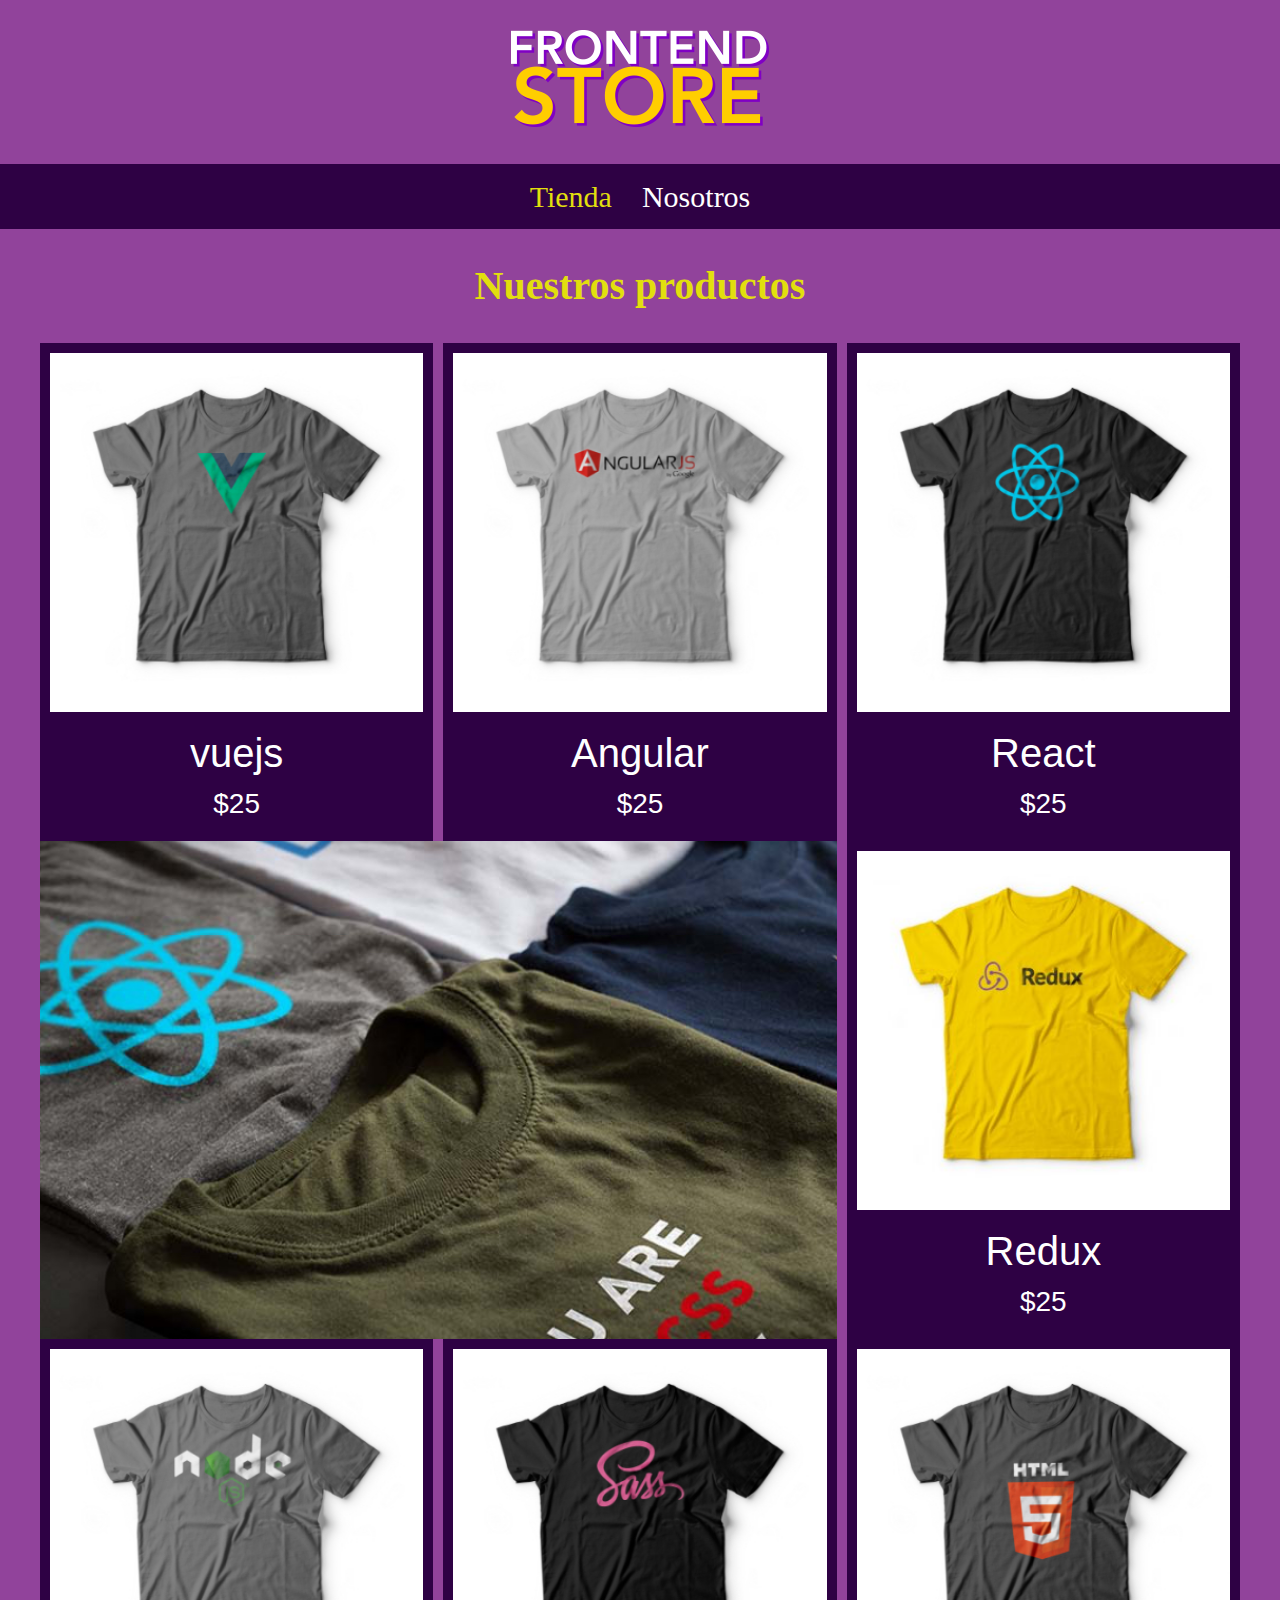
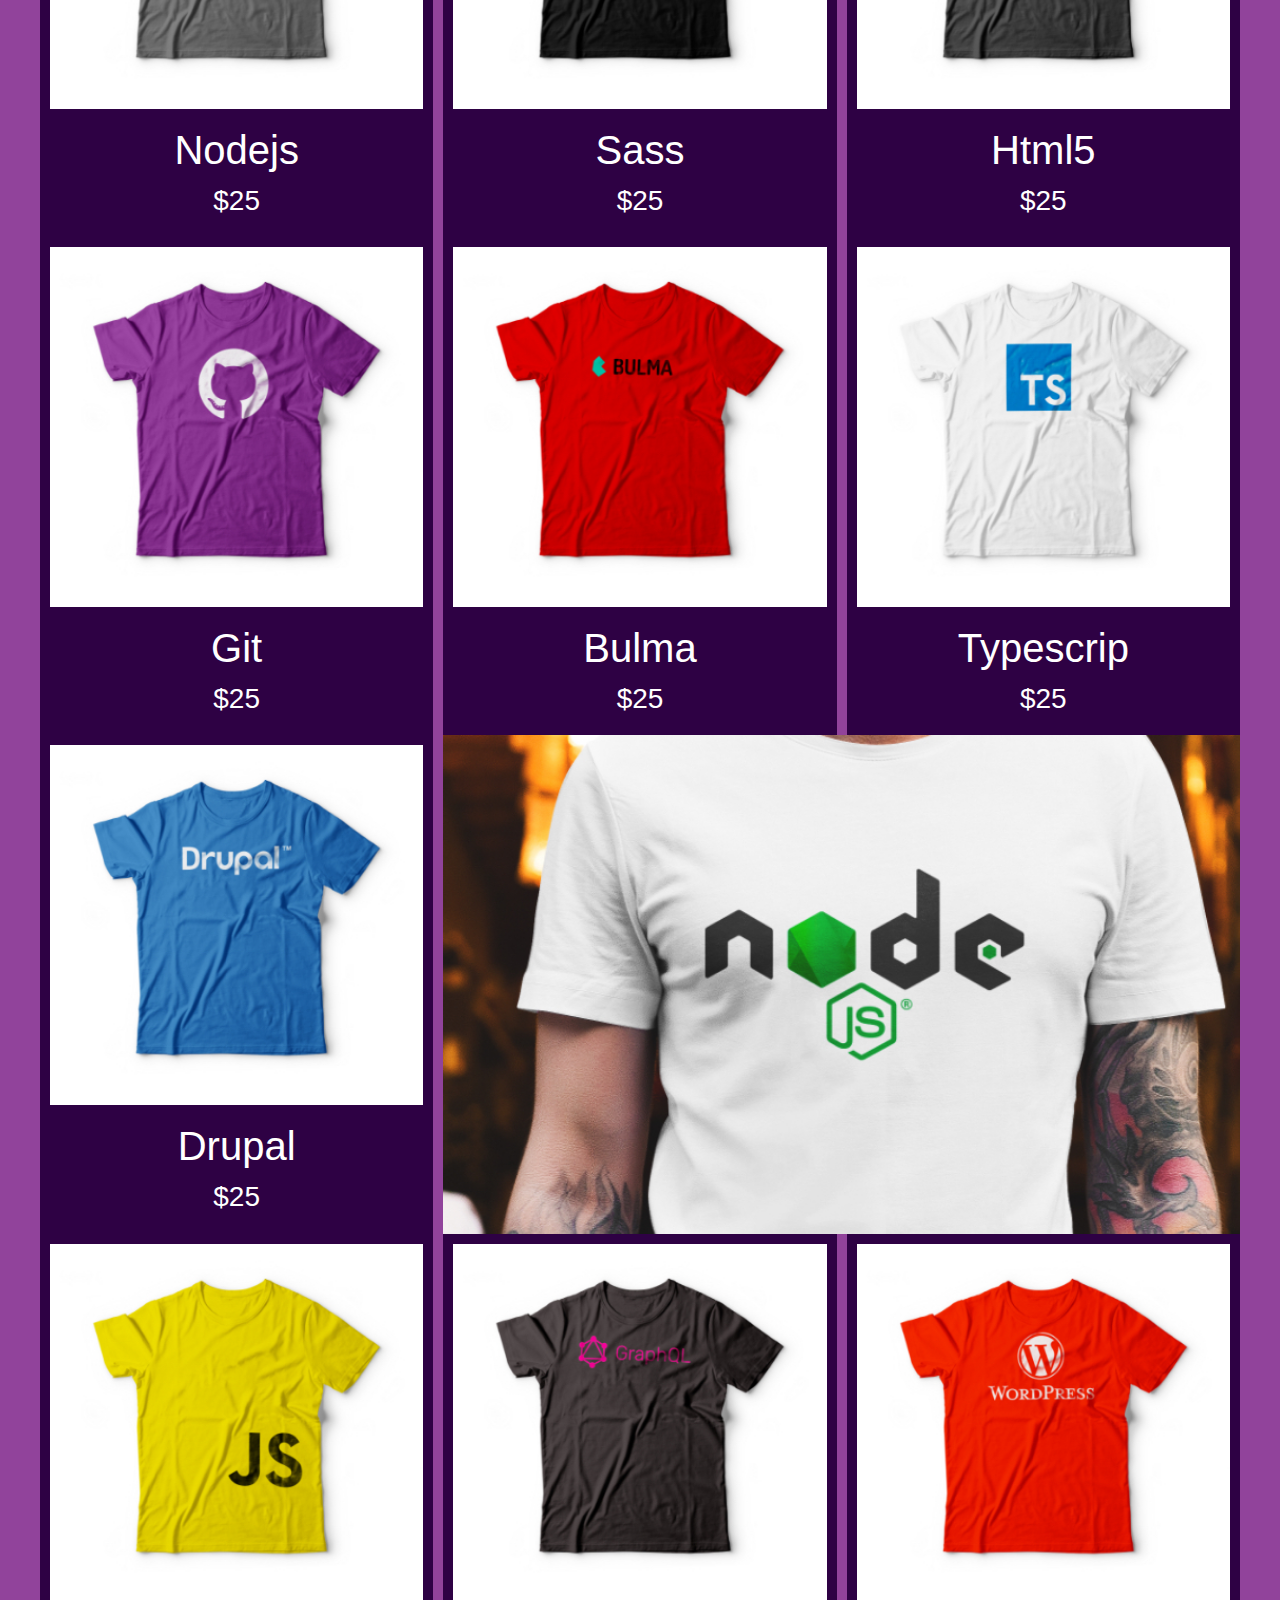
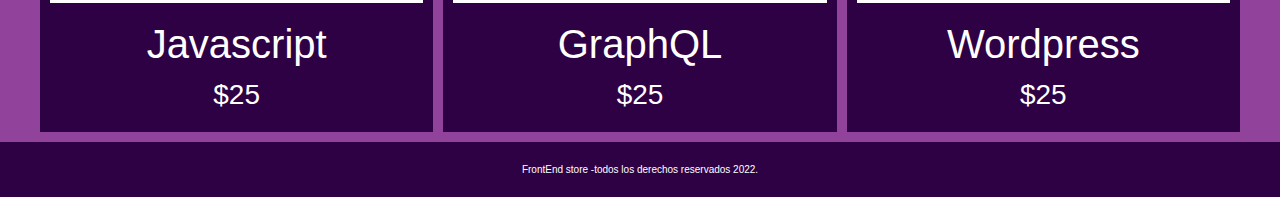
<file: index.html>
<!DOCTYPE html>
<html lang="en">

<head>
    <meta charset="UTF-8">
    <meta http-equiv="X-UA-Compatible" content="IE=edge">
    <meta name="viewport" content="width=device-width, initial-scale=1.0">
    <title>FrontEnd</title>
    <link rel="stylesheet" href="css/normalize.css">
    <link rel="stylesheet" href="css/style.css">
    <link rel="preconnect" href="https://fonts.googleapis.com">
    <link rel="preconnect" href="https://fonts.gstatic.com" crossorigin>
    <link href="https://fonts.googleapis.com/css2?family=Abel&display=swap" rel="stylesheet">
</head>

<body>
    <header class="header">
        <a href="index.html">
            <img class="header__logo" src="img/logo.png" alt="logotipo">

        </a>
    </header>
    <nav class="navegacion">
        <a class="navegacion__enlace navegacion__enlace--activo" href="index.html">Tienda</a>
        <a class="navegacion__enlace" href="nosotros.html">Nosotros</a>
    </nav>
    <main class="contenedor">
        <h1>Nuestros productos</h1>

        <div class="grid">
            <div class="producto">
                <a href="productos.html">
                    <img class="producto__imagen" src="img/1.jpg" alt="imagen camisa">
                    <div class="producto__informacion">
                        <p class="producto__nombre">vuejs</p>
                        <p class="producto__precio">$25</p>
                    </div>
                </a>
            </div>
            <div class="producto">
                <a href="productos.html">
                    <img class="producto__imagen" src="img/2.jpg" alt="imagen camisa">
                    <div class="producto__informacion">
                        <p class="producto__nombre">Angular</p>
                        <p class="producto__precio">$25</p>
                    </div>
                </a>
            </div>
            <div class="producto">
                <a href="productos.html">
                    <img class="producto__imagen" src="img/3.jpg" alt="imagen camisa">
                    <div class="producto__informacion">
                        <p class="producto__nombre">React</p>
                        <p class="producto__precio">$25</p>
                    </div>
                </a>
            </div>
            <div class="producto">
                <a href="productos.html">
                    <img class="producto__imagen" src="img/4.jpg" alt="imagen camisa">
                    <div class="producto__informacion">
                        <p class="producto__nombre">Redux</p>
                        <p class="producto__precio">$25</p>
                    </div>
                </a>
            </div>
            <div class="producto">
                <a href="productos.html">
                    <img class="producto__imagen" src="img/5.jpg" alt="imagen camisa">
                    <div class="producto__informacion">
                        <p class="producto__nombre">Nodejs</p>
                        <p class="producto__precio">$25</p>
                    </div>
                </a>
            </div>
            <div class="producto">
                <a href="productos.html">
                    <img class="producto__imagen" src="img/6.jpg" alt="imagen camisa">
                    <div class="producto__informacion">
                        <p class="producto__nombre">Sass</p>
                        <p class="producto__precio">$25</p>
                    </div>
                </a>
            </div>
            <div class="producto">
                <a href="productos.html">
                    <img class="producto__imagen" src="img/7.jpg" alt="imagen camisa">
                    <div class="producto__informacion">
                        <p class="producto__nombre">Html5</p>
                        <p class="producto__precio">$25</p>
                    </div>
                </a>
            </div>
            <div class="producto">
                <a href="productos.html">
                    <img class="producto__imagen" src="img/8.jpg" alt="imagen camisa">
                    <div class="producto__informacion">
                        <p class="producto__nombre">Git</p>
                        <p class="producto__precio">$25</p>
                    </div>
                </a>
            </div>
            <div class="producto">
                <a href="productos.html">
                    <img class="producto__imagen" src="img/9.jpg" alt="imagen camisa">
                    <div class="producto__informacion">
                        <p class="producto__nombre">Bulma</p>
                        <p class="producto__precio">$25</p>
                    </div>
                </a>
            </div>
            <div class="producto">
                <a href="productos.html">
                    <img class="producto__imagen" src="img/10.jpg" alt="imagen camisa">
                    <div class="producto__informacion">
                        <p class="producto__nombre">Typescrip</p>
                        <p class="producto__precio">$25</p>
                    </div>
                </a>
            </div>
            <div class="producto">
                <a href="productos.html">
                    <img class="producto__imagen" src="img/11.jpg" alt="imagen camisa">
                    <div class="producto__informacion">
                        <p class="producto__nombre">Drupal</p>
                        <p class="producto__precio">$25</p>
                    </div>
                </a>
            </div>
            <div class="producto">
                <a href="productos.html">
                    <img class="producto__imagen" src="img/12.jpg" alt="imagen camisa">
                    <div class="producto__informacion">
                        <p class="producto__nombre">Javascript</p>
                        <p class="producto__precio">$25</p>
                    </div>
                </a>
            </div>
            <div class="producto">
                <a href="productos.html">
                    <img class="producto__imagen" src="img/13.jpg" alt="imagen camisa">
                    <div class="producto__informacion">
                        <p class="producto__nombre">GraphQL</p>
                        <p class="producto__precio">$25</p>
                    </div>
                </a>
            </div>
            <div class="producto">
                <a href="productos.html">
                    <img class="producto__imagen" src="img/14.jpg" alt="imagen camisa">
                    <div class="producto__informacion">
                        <p class="producto__nombre">Wordpress</p>
                        <p class="producto__precio">$25</p>
                    </div>
                </a>
            </div>
            <div class="grafico grafico__camisas"></div>
            <div class="grafico grafico__node"></div>
        </div>

    </main>
    <footer class="footer">
        <p class="footer__texto">FrontEnd store -todos los derechos reservados 2022.</p>
    </footer>
</body>

</html>
</file>
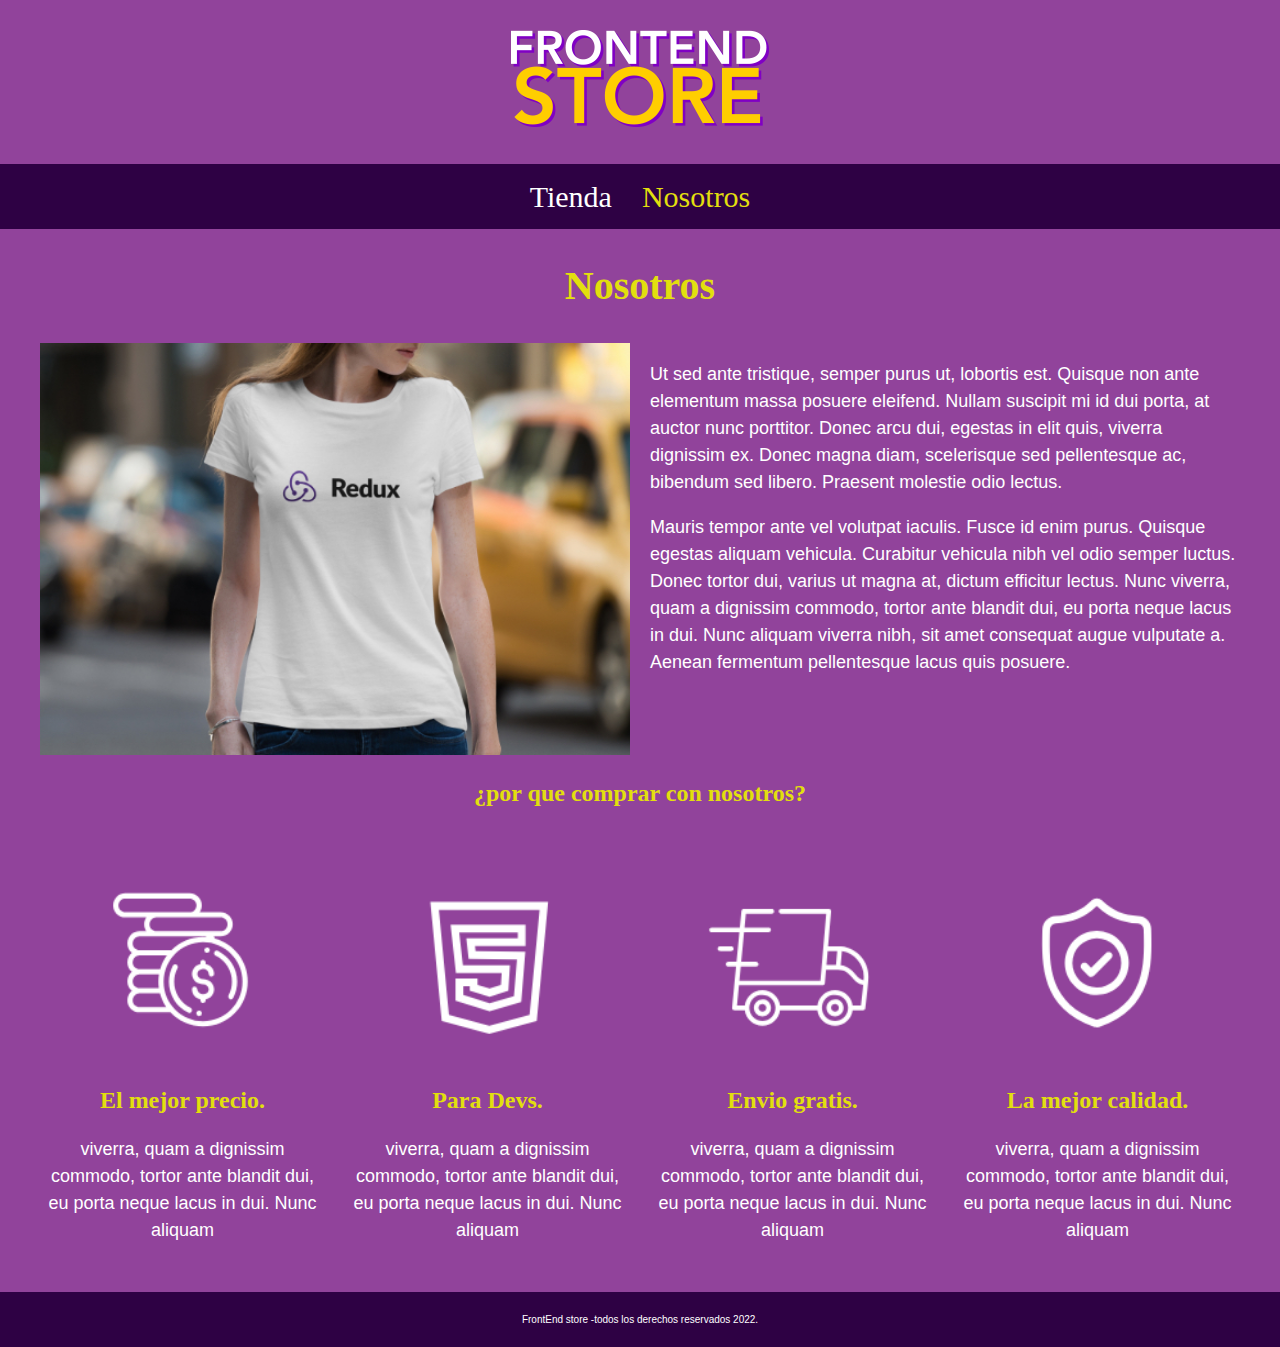
<file: nosotros.html>
<!DOCTYPE html>
<html lang="en">

<head>
    <meta charset="UTF-8">
    <meta http-equiv="X-UA-Compatible" content="IE=edge">
    <meta name="viewport" content="width=device-width, initial-scale=1.0">
    <title>FrontEnd</title>
    <link rel="stylesheet" href="css/normalize.css">
    <link rel="stylesheet" href="css/style.css">
    <link rel="preconnect" href="https://fonts.googleapis.com">
    <link rel="preconnect" href="https://fonts.gstatic.com" crossorigin>
    <link href="https://fonts.googleapis.com/css2?family=Abel&display=swap" rel="stylesheet">
</head>

<body>
    <header class="header">
        <a href="index.html">
            <img class="header__logo" src="img/logo.png" alt="logotipo">

        </a>
    </header>
    <nav class="navegacion">
        <a class="navegacion__enlace " href="index.html">Tienda</a>
        <a class="navegacion__enlace navegacion__enlace--activo" href="nosotros.html">Nosotros</a>
    </nav>
    <main class="contenedor">
        <h1>Nosotros</h1>
        <div class="nosotros">
            <div class="nosotros__contenido">
                <p>Ut sed ante tristique, semper purus ut, lobortis est. Quisque non ante elementum massa posuere eleifend.
                Nullam suscipit mi id dui porta, at auctor nunc porttitor. Donec arcu dui, egestas in elit quis, viverra
                dignissim ex. Donec magna diam, scelerisque sed pellentesque ac, bibendum sed libero. Praesent molestie odio
                lectus.</p>
                <p>Mauris tempor ante vel volutpat iaculis. Fusce id enim purus. Quisque egestas aliquam vehicula. Curabitur
                vehicula nibh vel odio semper luctus. Donec tortor dui, varius ut magna at, dictum efficitur lectus. Nunc
                viverra, quam a dignissim commodo, tortor ante blandit dui, eu porta neque lacus in dui. Nunc aliquam
                viverra nibh, sit amet consequat augue vulputate a. Aenean fermentum pellentesque lacus quis posuere.</p>
            </div>
            <img class="nosotros__imagen" src="img/nosotros.jpg" alt="nosotros">
        </div>

    </main>
    <section class="contenedor comprar">
        <h2 class="comprar__titulo">¿por que comprar con nosotros?</h2>
        
        <div class="bloques">
            <div class="bloque">
                <img class="bloque__imagen" src="img/icono_1.png" alt="por que comprar?">
                <h3 class="bloque__titulo">El mejor precio.</h3>
                <p>viverra, quam a dignissim commodo, tortor ante blandit dui, eu porta neque lacus in dui. Nunc aliquam</p>
            
            </div><!--BLOQUE-->
            <div class="bloque">
                <img class="bloque__imagen" src="img/icono_2.png" alt="por que comprar?">
                <h3 class="bloque__titulo">Para Devs.</h3>
                <p>viverra, quam a dignissim commodo, tortor ante blandit dui, eu porta neque lacus in dui. Nunc aliquam</p>
            
            </div><!--BLOQUE-->
            <div class="bloque">
                <img class="bloque__imagen" src="img/icono_3.png" alt="por que comprar?">
                <h3 class="bloque__titulo">Envio gratis.</h3>
                <p>viverra, quam a dignissim commodo, tortor ante blandit dui, eu porta neque lacus in dui. Nunc aliquam</p>
            
            </div><!--BLOQUE-->
            <div class="bloque">
                <img class="bloque__imagen" src="img/icono_4.png" alt="por que comprar?">
                <h3 class="bloque__titulo">La mejor calidad.</h3>
                <p>viverra, quam a dignissim commodo, tortor ante blandit dui, eu porta neque lacus in dui. Nunc aliquam</p>
            
            </div><!--BLOQUE-->
        </div><!--BLOQUES-->
    </section>
    <footer class="footer">
        <p class="footer__texto">FrontEnd store -todos los derechos reservados 2022.</p>
    </footer>
</body>

</html>
</file>
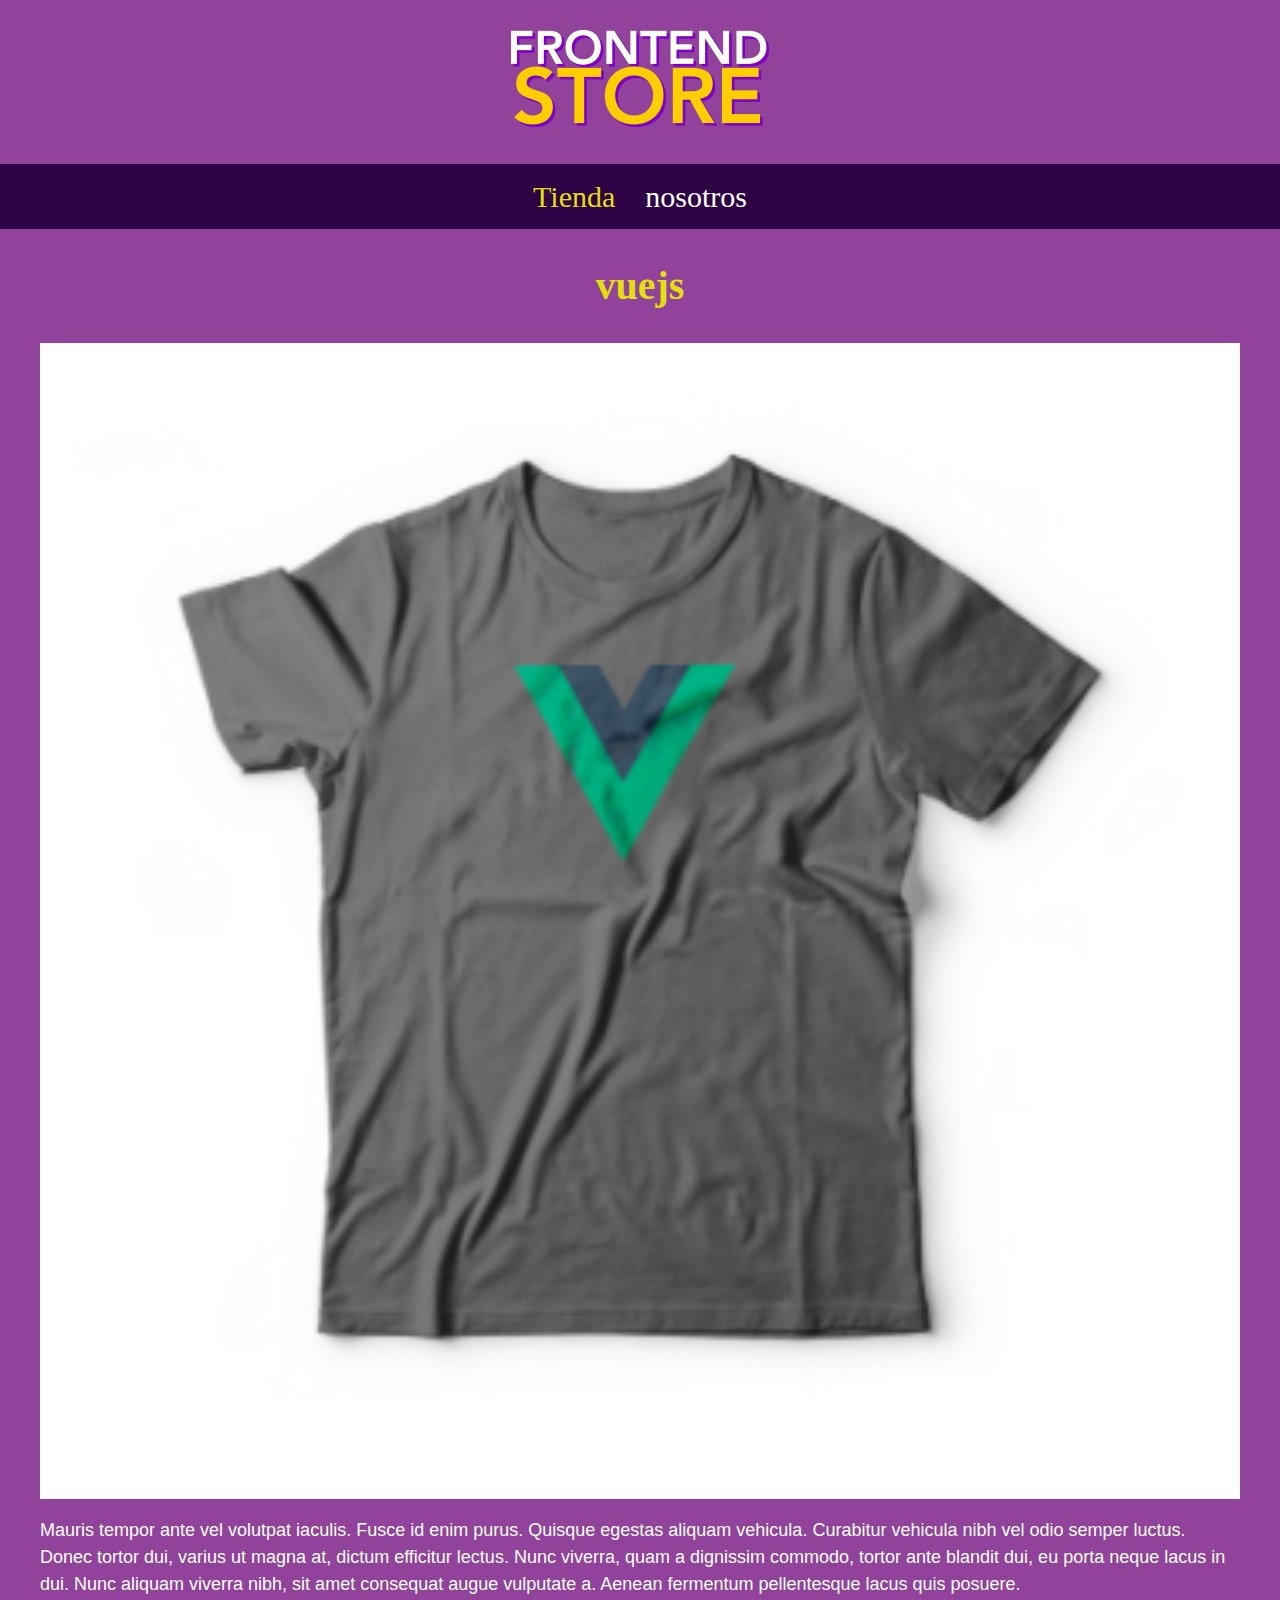
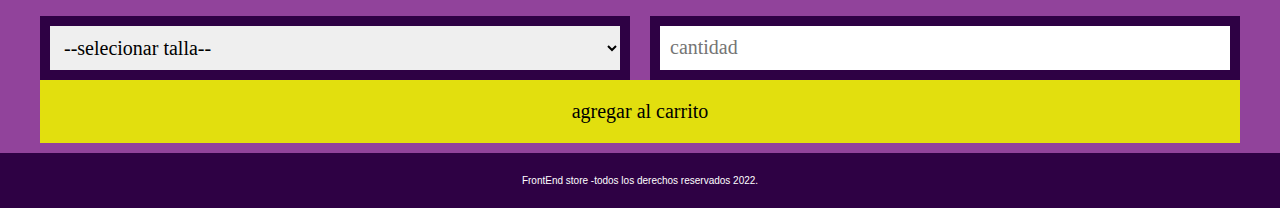
<file: productos.html>
<!DOCTYPE html>
<html lang="en">
<head>
    <meta charset="UTF-8">
    <meta http-equiv="X-UA-Compatible" content="IE=edge">
    <meta name="viewport" content="width=device-width, initial-scale=1.0">
    <title>FrontEnd</title>
    <link rel="stylesheet" href="css/normalize.css">
    <link rel="stylesheet" href="css/style.css">
    <link rel="preconnect" href="https://fonts.googleapis.com">
    <link rel="preconnect" href="https://fonts.gstatic.com" crossorigin>
    <link href="https://fonts.googleapis.com/css2?family=Abel&display=swap" rel="stylesheet">
</head>

<body >
    <header class="header">
        <a href="index.html">
            <img class="header__logo" src="img/logo.png" alt="logotipo">
            
        </a>
    </header>
    <nav class="navegacion">
        <a class="navegacion__enlace navegacion__enlace--activo" href="index.html">Tienda</a>
        <a class="navegacion__enlace" href="nosotros.html">nosotros</a>
    </nav>
    <main class="contenedor">
        <h1 class="remera">vuejs</h1>
        <div class="camisa">
            <img class="camisa-imagen" src="img\1.jpg">

            <div class="camisa_contenido"> 
                <p>Mauris tempor ante vel volutpat iaculis. Fusce id enim purus. Quisque egestas aliquam vehicula. Curabitur
                vehicula nibh vel odio semper luctus. Donec tortor dui, varius ut magna at, dictum efficitur lectus. Nunc
                viverra, quam a dignissim commodo, tortor ante blandit dui, eu porta neque lacus in dui. Nunc aliquam
                viverra nibh, sit amet consequat augue vulputate a. Aenean fermentum pellentesque lacus quis posuere.</p>
        
                <form class="formulario">
                    <select class="formulario-campo">
                        <option disabled selected>--selecionar talla--</option>
                        <option>chica</option>
                        <option>mediana</option>
                        <option>grande</option>
                    </select>
                    <input class="formulario-campo" type="number" placeholder="cantidad" min="1">
                    <input class="formulario-submit" type="submit" value="agregar al carrito">
                </form>
            </div>
        </div>   
    </main>
    <footer class="footer">
        <p class="footer__texto">FrontEnd store -todos los derechos reservados 2022.</p>
    </footer>
</body>
</html>
</file>
<file: css/style.css>
:root {
    --primario:rgb(145, 67, 155); 
   /* --primariooscuro: rgb(116, 38, 119);*/
    --primariooscuro:#2e0144;
    --secundario:rgb(226, 223, 14);
    --secundariooscuro:rgb(243, 228, 11);
    --blanco:#fff;
    --negro:#000;


}
html {
  box-sizing: border-box;
  font-size: 62.5%;
}

*, *:before, *:after {
  box-sizing: inherit;
}
/*globales*/
body {
    background-color: var(--primario);
    font-size: 1.6rem;
    line-height: 1.5;
}

p{
    font-size: 1.8rem;
    font-family: Arial, Helvetica, sans-serif;
    color: var(--blanco);
}

a {
    text-decoration: none;
}
img {
    width: 100%;
}
.contenedor{
    max-width: 120rem;
    margin: 0 auto;
}
h1,h2,h3 {
    text-align: center;
    color:var(--secundario);
}
h1{
    font-size: 4rem;
}
h2{
    font-size: 3.2;
}
h3{
    font-size: 2.4rem;
}
/*logo*/
.header{
    display:flex;
    justify-content: center;
}
.header__logo{
    margin: 3rem 0;
}
/*navegacion*/
.navegacion{
    background-color: var(--primariooscuro);
    display:flex;
    justify-content: center;
    font-size: 2rem;
    padding: 1rem 0;
    gap: 2rem;
}
.navegacion__enlace{
    color: var(--blanco);
    font-size: 3rem;
    margin-right: 1rem;
    
}
.navegacion__enlace:last-of-type{
    margin-right: 0;
}
.navegacion__enlace--activo,
.navegacion__enlace:hover {
    color: var(--secundario);
}
/*footer*/
.footer{
    background-color: var(--primariooscuro);
    padding: 1rem 0;
    margin-top: 1rem;

}
.footer__texto{
    text-align: center ;
    font-size: 1rem;

}
/**productos **/
.grid{
    display:grid;
    grid-template-columns: repeat(2,1fr);
    column-gap: 1rem;
        
}
@media (min-width: 768px){
    .grid{
        display:grid;
        grid-template-columns: repeat(3, 1fr);
        column-gap: 1rem;
    }
}


.producto{
    padding: 1rem;
    background-color: var(--primariooscuro);
}

/*.producto__informacion{

}*/
.producto__nombre{
    font-size: 4rem;
}
.producto__precio{
    font-size: 2.8rem;
    
    
}
.producto__precio,
.producto__nombre{
    margin: 1rem 0;
    text-align: center;
    line-height: 1.2;
}
/** grafico **/
.grafico{
    min-height: 30rem;
    background-repeat: no-repeat;
    background-size: cover;
    grid-column: 1 / 3;
   
}
.grafico__camisas{
    grid-row:2/3;
    background-image: url(../img/grafico1.jpg);
}
.grafico__node{
    background-image: url(../img/grafico2.jpg);
    grid-row: 8 / 9;
    
}
@media (min-width: 768px){
    .grafico__node{
        grid-row: 5 / 6;
        grid-column: 2 / 4;

    
    }
}

/** nosotros**/
.nosotros{
    display: grid;
    grid-template-rows: repeat( 2, auto);
}
@media (min-width: 768px){
    .nosotros{
        grid-template-columns: repeat(2, 1fr);
        column-gap: 2rem;
    }    
}

.nosotros__imagen{
    grid-row:  1/ 2;
    
}
@media (min-width: 768px){
    .nosotros__imagen{
        grid-row: 2/1;
    }

}
/*bloques*/

.bloques{
    padding: 2rem 0;
    display: grid;
    grid-template-columns: repeat(1, 1fr);
    gap: 2rem;
}
@media (min-width: 768px){
    .bloques{
        grid-template-columns: repeat(4, 1fr);
    }

}
.bloque{
    text-align: center;

}
.bloque__titulo{
    margin: 0;
}

.bloque__imagen{
    justify-content: center;
}


@media (min-width: 768px){
    .camisa-imagen{
        display:grid;
        grid-template-columns: repeat(2,1fr);
        column-gap: 2rem;
        
    }

}

.formulario{
    display:grid;
    grid-template-columns: repeat(2, 1fr);
    column-gap:2rem;

}
.formulario-campo{
    border-color: var(--primariooscuro);
    border-width: 10px;
    border-style: solid;
    /*BORDER: 1REM "ANCHO" ,SOLID "TIPO DE BORDER" ULTIMO EL COLOR:VAR()*/
    font-size: 2rem;
    padding: 1rem;
}
.formulario-submit{
    background-color: var(--secundario);
    border:none;
    font-size: 2rem;
    padding: 2rem;
    transition: background-color .3s ease;
    grid-column: 1/3;

}
.formulario-submit:hover{
    cursor: pointer;
    background-color:var(--secundariooscuro)

}
</file>
